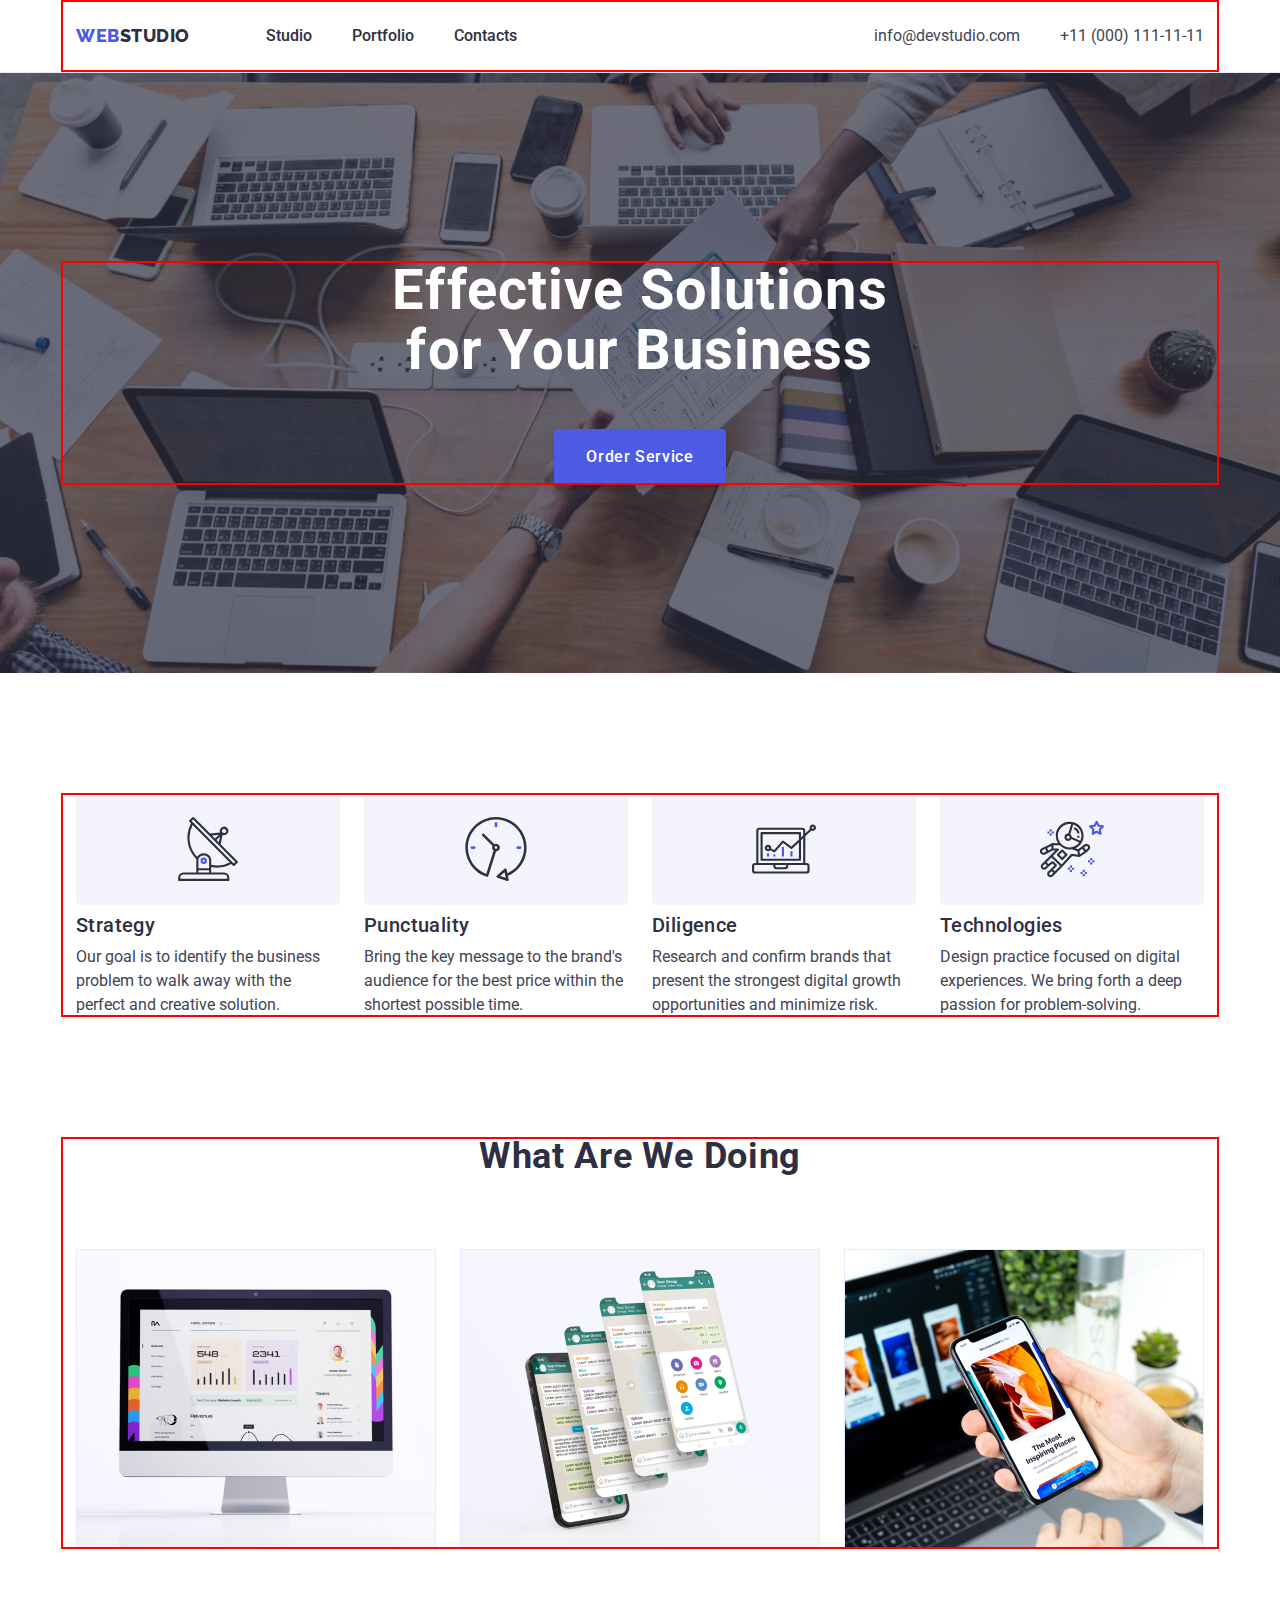
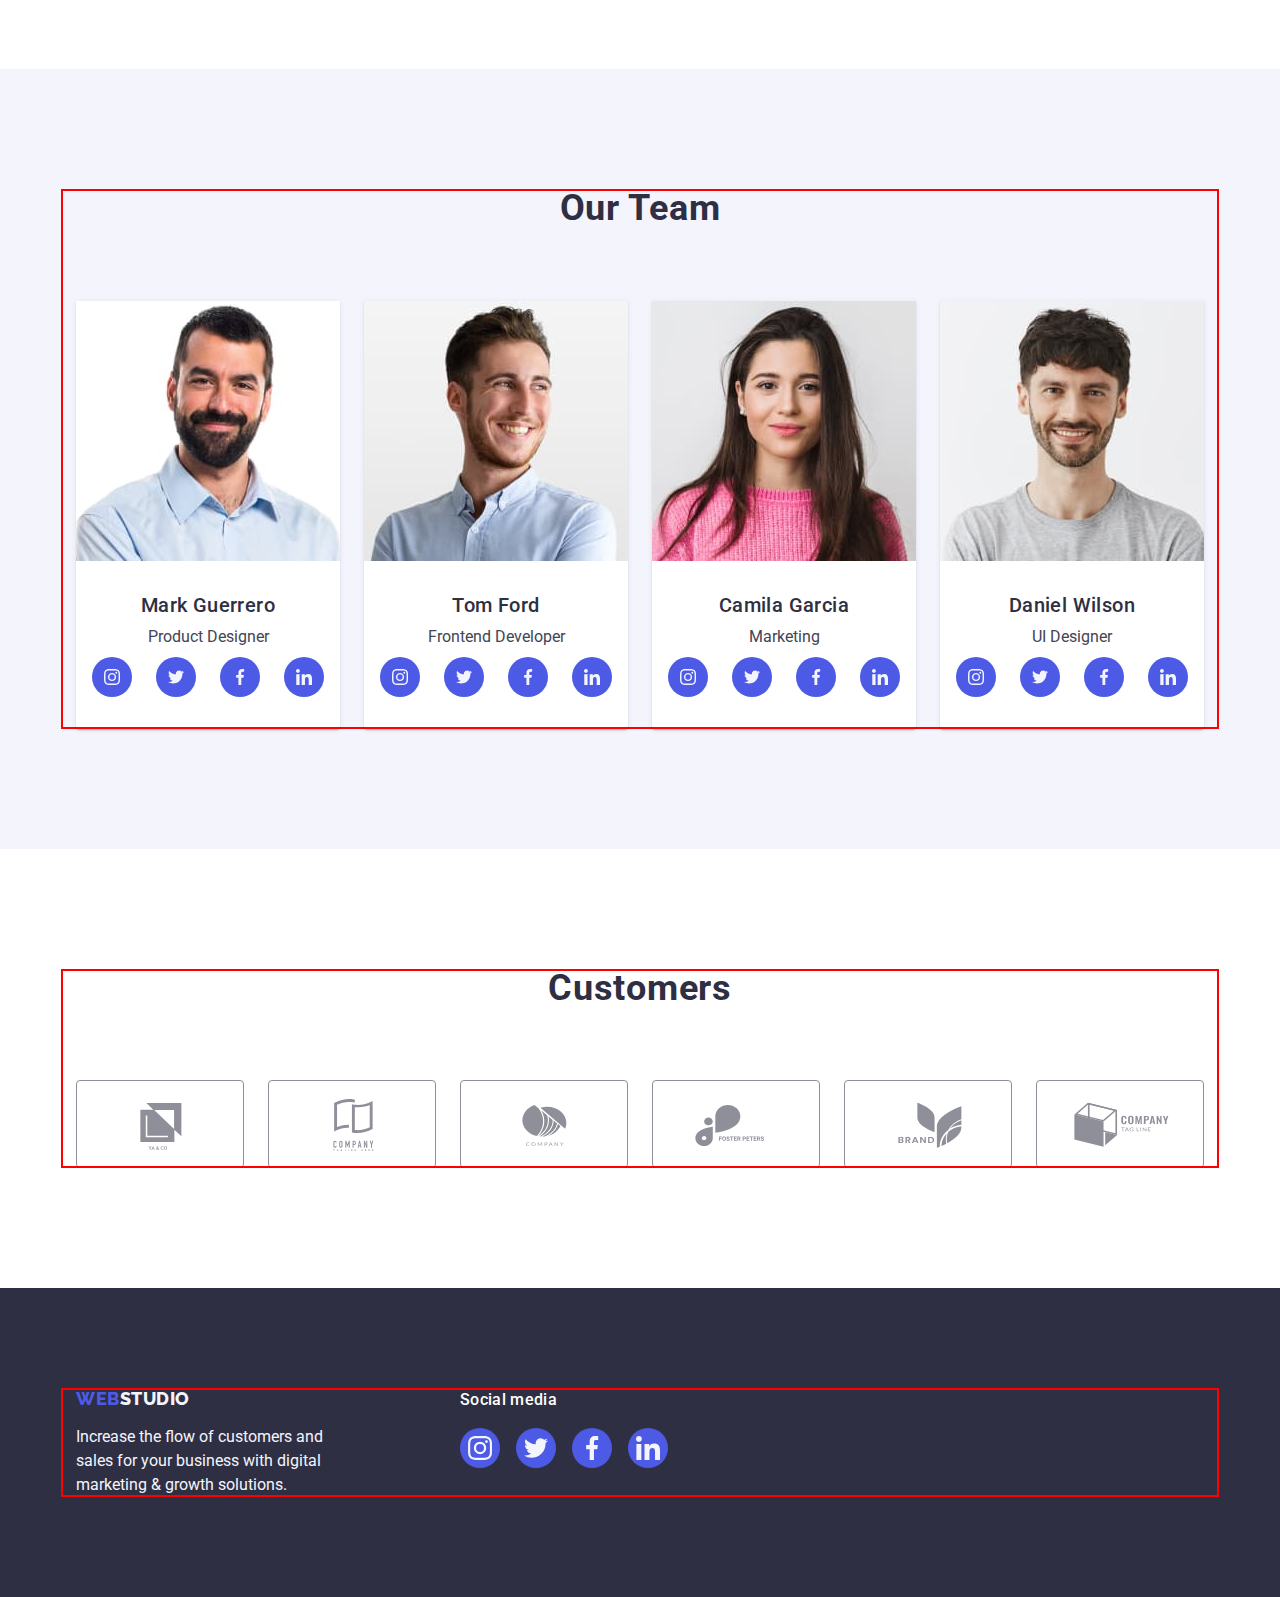
<file: index.html>
<!DOCTYPE html>
<html lang="en">
  <head>
    <meta charset="UTF-8" />
    <meta http-equiv="X-UA-Compatible" content="IE=edge" />
    <meta name="viewport" content="width=device-width, initial-scale=1.0" />
    <title>WebStudio</title>

    <!-- Fonts -->

    <link rel="preconnect" href="https://fonts.googleapis.com" />
    <link rel="preconnect" href="https://fonts.gstatic.com" crossorigin />
    <link
      href="https://fonts.googleapis.com/css2?family=Raleway:wght@800&family=Roboto:wght@400;500;700;900&display=swap"
      rel="stylesheet"
    />

    <!-- Normalize styles -->

    <link
      rel="stylesheet"
      href="https://cdn.jsdelivr.net/npm/modern-normalize@1.1.0/modern-normalize.min.css"
    />

    <!-- Custom styles -->

    <link rel="stylesheet" href="./css/styles.css" />
  </head>
  <body>
    <!-- Header section -->

    <header class="header">
      <div class="header-container container">
        <nav class="header-nav">
          <a class="logo link nav-link" href="./index.html"
            >Web<span class="header-logo link">Studio</span></a
          >
          <ul class="header-list list">
            <li class="header-item">
              <a class="header-link link" href="./index.html">Studio</a>
            </li>
            <li class="header-item">
              <a class="header-link link" href="./portfolio.html">Portfolio</a>
            </li>
            <li class="header-item">
              <a class="header-link link" href="">Contacts</a>
            </li>
          </ul>
        </nav>
        <address class="header-contact">
          <ul class="header-contact-list list">
            <li class="header-contact-item">
              <a
                class="header-contact-link link"
                href="mailto:info@devstudio.com"
                >info@devstudio.com</a
              >
            </li>
            <li class="header-contact-item">
              <a class="header-contact-link link" href="tel:+110001111111"
                >+11 (000) 111-11-11</a
              >
            </li>
          </ul>
        </address>
      </div>
    </header>
    <main>
      <!-- Hero section -->

      <section class="section hero">
        <div class="container">
          <h1 class="hero-heading">Effective Solutions for Your Business</h1>
          <button class="hero-btn" type="button">Order Service</button>
        </div>
      </section>

      <!-- Features section -->

      <section class="section features">
        <div class="container">
          <h2 class="features-title visually-hidden">Features</h2>
          <ul class="features-list list card-set">
            <li class="features-item card-set-item">
              <div class="features-container">
                  <svg class="features-icon" width="64" height="64">
                    <use href="./images/icons.svg#icon-antenna-1"></use>
                  </svg>
              </div>
              <h3 class="features-subtitle">Strategy</h3>
              <p class="features-text">
                Our goal is to identify the business problem to walk away with
                the perfect and creative solution.
              </p>
            </li>

            <li class="features-item card-set-item">
              <div class="features-container">
                  <svg class="features-icon" width="64" height="64">
                    <use href="./images/icons.svg#icon-clock-1"></use>
                  </svg>
              </div>
              <h3 class="features-subtitle">Punctuality</h3>
              <p class="features-text">
                Bring the key message to the brand's audience for the best price
                within the shortest possible time.
              </p>
            </li>

            <li class="features-item card-set-item">
              <div class="features-container">
                  <svg class="features-icon" width="64" height="64">
                    <use href="./images/icons.svg#icon-diagram-1"></use>
                  </svg>
              </div>
              <h3 class="features-subtitle">Diligence</h3>
              <p class="features-text">
                Research and confirm brands that present the strongest digital
                growth opportunities and minimize risk.
              </p>
            </li>

            <li class="features-item card-set-item">
              <div class="features-container">
                  <svg class="features-icon" width="64" height="64">
                    <use href="./images/icons.svg#icon-astronaut-1"></use>
                  </svg>
              </div>
              <h3 class="features-subtitle">Technologies</h3>
              <p class="features-text">
                Design practice focused on digital experiences. We bring forth a
                deep passion for problem-solving.
              </p>
            </li>
          </ul>
        </div>
      </section>

      <!-- Our works -->

      <section class="section works">
        <div class="container">
          <h2 class="works-title title">What are we doing</h2>
          <ul class="works-list list card-set">
            <li class="works-item card-set-item">
              <img
                class="works-img"
                src="./images/Our_works/rectangle71-1.jpg"
                alt="That we are doing"
                width="360"
                height="300"
              />
            </li>
            <li class="works-item card-set-item">
              <img
                class="works-img"
                src="./images/Our_works/rectangle71-2.jpg"
                alt="That we are doing"
                width="360"
                height="300"
              />
            </li>
            <li class="works-item card-set-item">
              <img
                class="works-img"
                src="./images/Our_works/rectangle71-3.jpg"
                alt="That we are doing"
                width="360"
                height="300"
              />
            </li>
          </ul>
        </div>
      </section>

      <!-- Our team -->

      <section class="section team">
        <div class="container team-container">
          <h2 class="team-title title">Our Team</h2>
          <ul class="team-list list card-set">
            <li class="team-item card-set-item">
              <img
                class="team-img"
                src="./images/Our_team/img-1.jpg"
                alt="Man"
                width="264"
                height="260"
              />
              <div class="team-wraper">
                <h3 class="team-subtitle">Mark Guerrero</h3>
                <p class="team-text">Product Designer</p>
                <ul class="socials list">
                  <li class="socials-item">
                    <a
                      class="socials-link link"
                      href="https://instagram.com"
                      target="_blank"
                      rel="noopener noreferrer"
                      aria-label="Instagram icon"
                    >
                      <svg class="socials-icon" width="16" height="16">
                        <use href="./images/icons.svg#icon-instagram-2"></use>
                      </svg>
                    </a>
                  </li>
                  <li class="socials-item">
                    <a
                      class="socials-link link"
                      href="https://twitter.com"
                      target="_blank"
                      rel="noopener noreferrer"
                      aria-label="Twitter icon"
                    >
                      <svg class="socials-icon" width="16" height="16">
                        <use href="./images/icons.svg#icon-twitter-1"></use>
                      </svg>
              
                    </a>
                  </li>
                  <li class="socials-item">
                    <a
                      class="socials-link link"
                      href="https://facebook.com"
                      target="_blank"
                      rel="noopener noreferrer"
                      aria-label="Facebook icon"
                    >
                      <svg class="socials-icon" width="16" height="16">
                        <use href="./images/icons.svg#icon-facebook-1"></use>
                      </svg>
                    </a>
                  </li>
                  <li class="socials-item">
                    <a
                      class="socials-link link"
                      href="https://linkedin.com"
                      target="_blank"
                      rel="noopener noreferrer"
                      aria-label="Linkedin icon"
                    >
                      <svg class="socials-icon" width="16" height="16">
                        <use href="./images/icons.svg#icon-linkedin-1"></use>
                      </svg>
                    </a>
                  </li>
                </ul>
              </div>
            </li>
            <li class="team-item card-set-item">
              <img
                class="team-img"
                src="./images/Our_team/img-2.jpg"
                alt="Man"
                width="264"
                height="260"
              />
              <div class="team-wraper">
                <h3 class="team-subtitle">Tom Ford</h3>
                <p class="team-text">Frontend Developer</p>
                <ul class="socials list">
                  <li class="socials-item">
                    <a
                      class="socials-link link"
                      href="https://instagram.com"
                      target="_blank"
                      rel="noopener noreferrer"
                      aria-label="Instagram icon"
                    >
                      <svg class="socials-icon" width="16" height="16">
                        <use href="./images/icons.svg#icon-instagram-2"></use>
                      </svg>
                    </a>
                  </li>
                  <li class="socials-item">
                    <a
                      class="socials-link link"
                      href="https://twitter.com"
                      target="_blank"
                      rel="noopener noreferrer"
                      aria-label="Twitter icon"
                    >
                      <svg class="socials-icon" width="16" height="16">
                        <use href="./images/icons.svg#icon-twitter-1"></use>
                      </svg>
                    </a>
                  </li>
                  <li class="socials-item">
                    <a
                      class="socials-link link"
                      href="https://facebook.com"
                      target="_blank"
                      rel="noopener noreferrer"
                      aria-label="Facebook icon"
                    >
                      <svg class="socials-icon" width="16" height="16">
                        <use href="./images/icons.svg#icon-facebook-1"></use>
                      </svg>
                    </a>
                  </li>
                  <li class="socials-item">
                    <a
                      class="socials-link link"
                      href="https://linkedin.com"
                      target="_blank"
                      rel="noopener noreferrer"
                      aria-label="Linkedin icon"
                    >
                      <svg class="socials-icon" width="16" height="16">
                        <use href="./images/icons.svg#icon-linkedin-1"></use>
                      </svg>
                    </a>
                  </li>
                </ul>
              </div>
            </li>
            <li class="team-item card-set-item">
              <img
                class="team-img"
                src="./images/Our_team/img-3.jpg"
                alt="Woman"
                width="264"
                height="260"
              />
              <div class="team-wraper">
                <h3 class="team-subtitle">Camila Garcia</h3>
                <p class="team-text">Marketing</p>
                <ul class="socials list">
                  <li class="socials-item">
                    <a
                      class="socials-link link"
                      href="https://instagram.com"
                      target="_blank"
                      rel="noopener noreferrer"
                      aria-label="Instagram icon"
                    >
                      <svg class="socials-icon" width="16" height="16">
                        <use href="./images/icons.svg#icon-instagram-2"></use>
                      </svg>
                    </a>
                  </li>
                  <li class="socials-item">
                    <a
                      class="socials-link link"
                      href="https://twitter.com"
                      target="_blank"
                      rel="noopener noreferrer"
                      aria-label="Twitter icon"
                    >
                      <svg class="socials-icon" width="16" height="16">
                        <use href="./images/icons.svg#icon-twitter-1"></use>
                      </svg>
                    </a>
                  </li>
                  <li class="socials-item">
                    <a
                      class="socials-link link"
                      href="https://facebook.com"
                      target="_blank"
                      rel="noopener noreferrer"
                      aria-label="Facebook icon"
                    >
                      <svg class="socials-icon" width="16" height="16">
                        <use href="./images/icons.svg#icon-facebook-1"></use>
                      </svg>
                    </a>
                  </li>
                  <li class="socials-item">
                    <a
                      class="socials-link link"
                      href="https://linkedin.com"
                      target="_blank"
                      rel="noopener noreferrer"
                      aria-label="Linkedin icon"
                    >
                      <svg class="socials-icon" width="16" height="16">
                        <use href="./images/icons.svg#icon-linkedin-1"></use>
                      </svg>
                    </a>
                  </li>
                </ul>
              </div>
            </li>
            <li class="team-item card-set-item">
              <img
                class="team-img"
                src="./images/Our_team/img-4.jpg"
                alt="Man"
                width="264"
                height="260"
              />
              <div class="team-wraper">
                <h3 class="team-subtitle">Daniel Wilson</h3>
                <p class="team-text">UI Designer</p>
                <ul class="socials list">
                  <li class="socials-item">
                    <a
                      class="socials-link link"
                      href="https://instagram.com"
                      target="_blank"
                      rel="noopener noreferrer"
                      aria-label="Instagram icon"
                    >
                      <svg class="socials-icon" width="16" height="16">
                        <use href="./images/icons.svg#icon-instagram-2"></use>
                      </svg>
                    </a>
                  </li>
                  <li class="socials-item">
                    <a
                      class="socials-link link"
                      href="https://twitter.com"
                      target="_blank"
                      rel="noopener noreferrer"
                      aria-label="Twitter icon"
                    >
                      <svg class="socials-icon" width="16" height="16">
                        <use href="./images/icons.svg#icon-twitter-1"></use>
                      </svg>
                    </a>
                  </li>
                  <li class="socials-item">
                    <a
                      class="socials-link link"
                      href="https://facebook.com"
                      target="_blank"
                      rel="noopener noreferrer"
                      aria-label="Facebook icon"
                    >
                      <svg class="socials-icon" width="16" height="16">
                        <use href="./images/icons.svg#icon-facebook-1"></use>
                      </svg>
                    </a>
                  </li>
                  <li class="socials-item">
                    <a
                      class="socials-link link"
                      href="https://linkedin.com"
                      target="_blank"
                      rel="noopener noreferrer"
                      aria-label="Linkedin icon"
                    >
                      <svg class="socials-icon" width="16" height="16">
                        <use href="./images/icons.svg#icon-linkedin-1"></use>
                      </svg>
                    </a>
                  </li>
                </ul>
              </div>
            </li>
          </ul>
        </div>
      </section>

      <!-- Customers -->

      <section class="section clients">
        <div class="container">
          <h2 class="clients-title title">Customers</h2>
          <ul class="clients-list list">
            <li class="clients-item">
              <a class="clients-link link" href="">
                <svg class="clients-icon" width="104" height="56">
                  <use href="./images/icons.svg#icon-Logo"></use>
                </svg>
              </a>
            </li>
            <li class="clients-item">
              <a class="clients-link link" href="">
                <svg class="clients-icon" width="104" height="56">
                  <use href="./images/icons.svg#icon-Logo2"></use>
                </svg>
              </a>
            </li>
            <li class="clients-item">
              <a class="clients-link link" href="">
                <svg class="clients-icon" width="104" height="56">
                  <use href="./images/icons.svg#icon-Logo3"></use>
                </svg>
              </a>
            </li>
            <li class="clients-item">
              <a class="clients-link link" href="">
                <svg class="clients-icon" width="104" height="56">
                  <use href="./images/icons.svg#icon-Logo4"></use>
                </svg>
              </a>
            </li>
            <li class="clients-item">
              <a class="clients-link link">
                <svg class="clients-icon" width="104" height="56">
                  <use href="./images/icons.svg#icon-Logo5"></use>
                </svg>
              </a>
            </li>
            <li class="clients-item">
              <a class="clients-link link">
                <svg class="clients-icon" width="104" height="56">
                  <use href="./images/icons.svg#icon-Logo6"></use>
                </svg>
              </a>
            </li>
          </ul>
        </div>
      </section>
    </main>

    <!-- Footer section -->

    <footer class="footer">
      <div class="footer-container container">
        <div class="footer-left-side">
          <a class="logo link web-link" href="./index.html"
            >Web<span class="footer-logo link">Studio</span></a
          >
          <p class="footer-text">
            Increase the flow of customers and sales for your business with
            digital marketing & growth solutions.
          </p>
        </div>
        <div class="footer-socials">
          <p class="footer-socials-text">Social media</p>
          <ul class="footer-socials-list socials list">
            <li class="footer-socials-item">
              <a
                class="footer-socials-link link"
                href="https://instagram.com"
                target="_blank"
                rel="noopener noreferrer"
                aria-label="Instagram icon"
              >
                <svg class="footer-socials-icon" width="24" height="24">
                  <use href="./images/icons.svg#icon-instagram-2"></use>
                </svg>
              </a>
            </li>
            <li class="footer-socials-item">
              <a
                class="footer-socials-link link"
                href="https://twitter.com"
                target="_blank"
                rel="noopener noreferrer"
                aria-label="Twitter icon"
              >
                <svg class="footer-socials-icon" width="24" height="24">
                  <use href="./images/icons.svg#icon-twitter-1"></use>
                </svg>
              </a>
            </li>
            <li class="footer-socials-item">
              <a
                class="footer-socials-link link"
                href="https://facebook.com"
                target="_blank"
                rel="noopener noreferrer"
                aria-label="Facebook icon"
              >
                <svg class="footer-socials-icon" width="24" height="24">
                  <use href="./images/icons.svg#icon-facebook-1"></use>
                </svg>
              </a>
            </li>
            <li class="footer-socials-item">
              <a
                class="footer-socials-link link"
                href="https://linkedin.com"
                target="_blank"
                rel="noopener noreferrer"
                aria-label="Linkedin icon"
              >
                <svg class="footer-socials-icon" width="24" height="24">
                  <use href="./images/icons.svg#icon-linkedin-1"></use>
                </svg>
              </a>
            </li>
          </ul>
        </div>
      </div>
    </footer>
  </body>
</html>
</file>
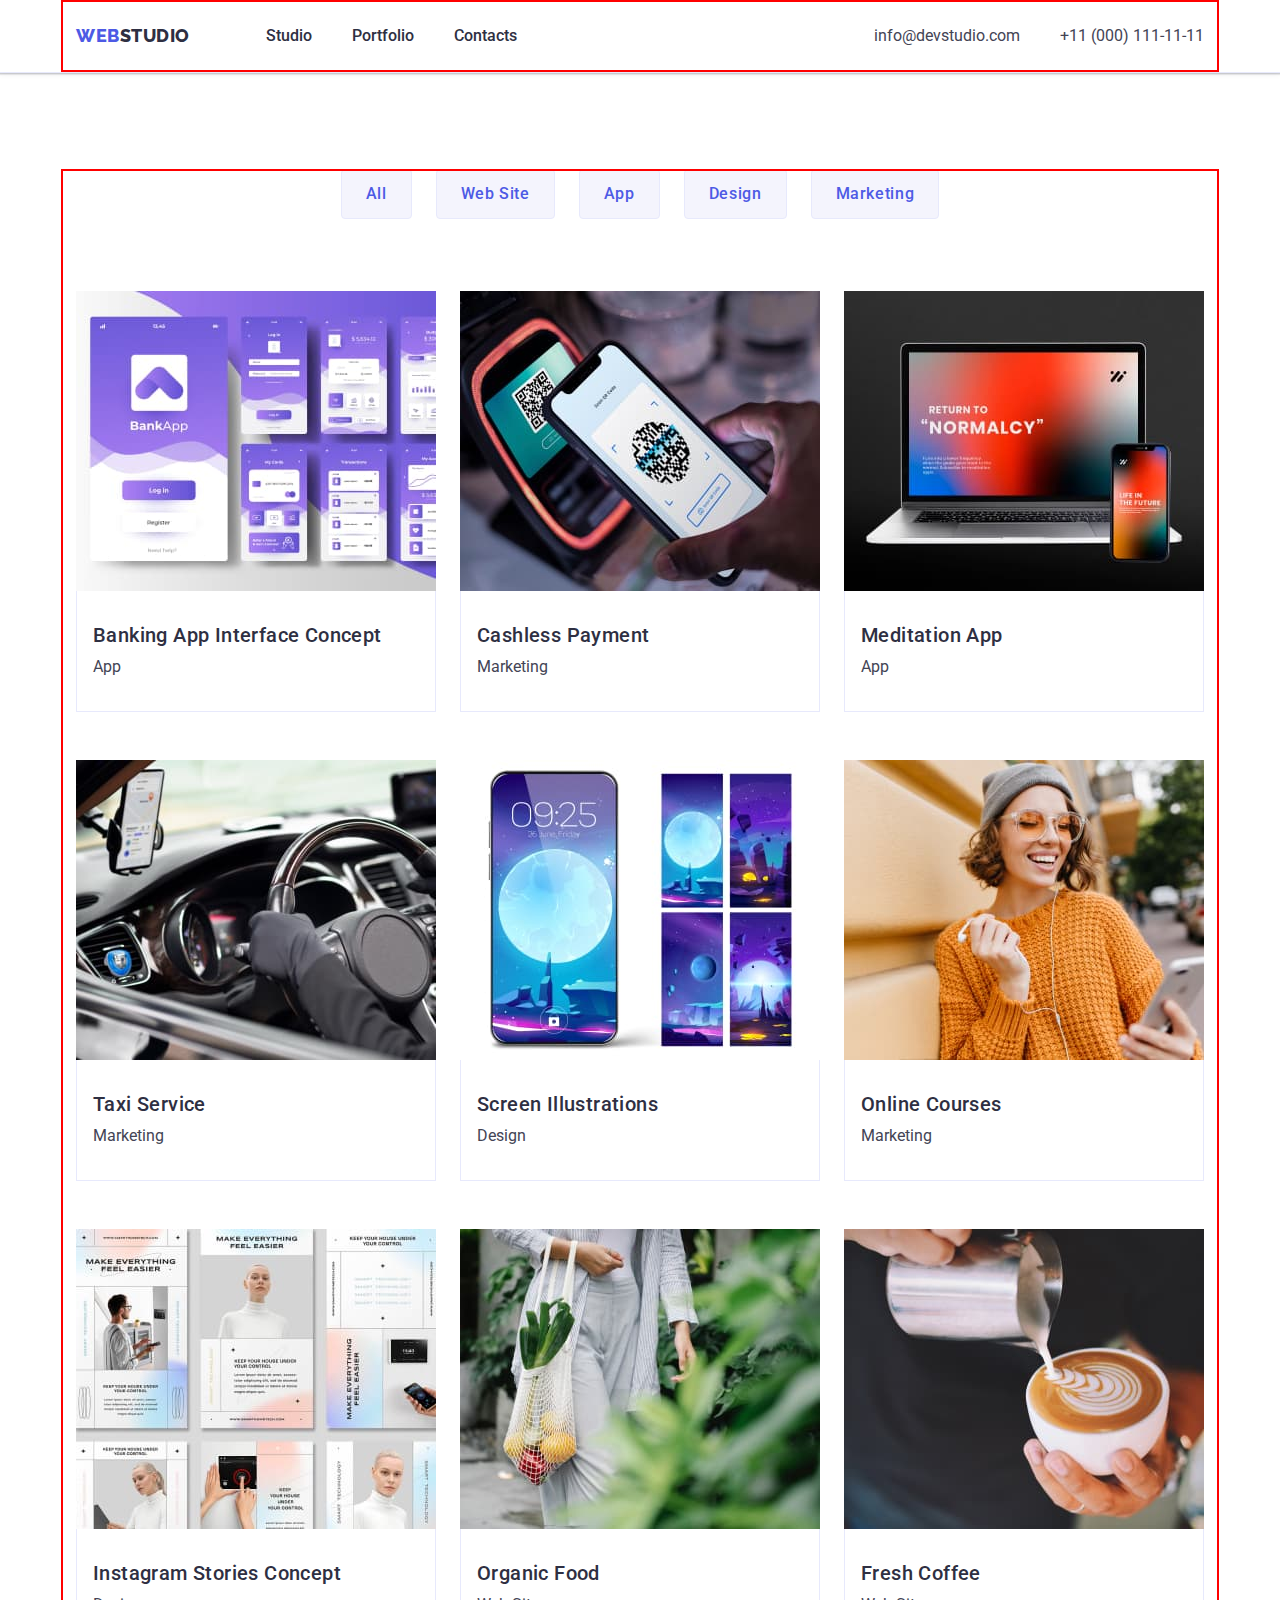
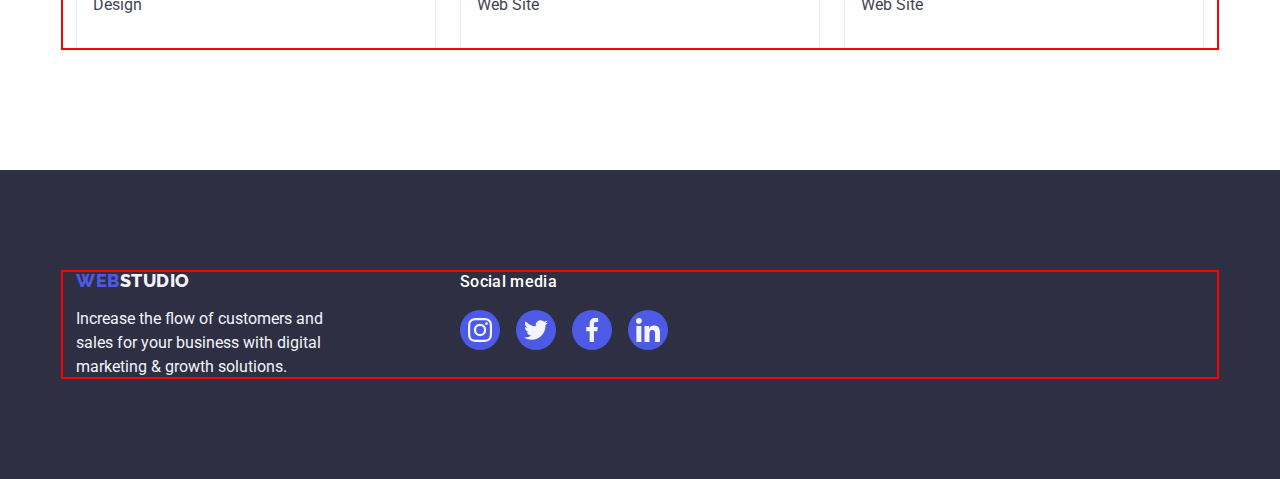
<file: portfolio.html>
<!DOCTYPE html>
<html lang="en">
  <head>
    <meta charset="UTF-8" />
    <meta http-equiv="X-UA-Compatible" content="IE=edge" />
    <meta name="viewport" content="width=device-width, initial-scale=1.0" />
    <title>WebStudio</title>

    <!-- Fonts -->

    <link rel="preconnect" href="https://fonts.googleapis.com" />
    <link rel="preconnect" href="https://fonts.gstatic.com" crossorigin />
    <link
      href="https://fonts.googleapis.com/css2?family=Raleway:wght@800&family=Roboto:wght@400;500;700;900&display=swap"
      rel="stylesheet"
    />

    <!-- Normalize styles -->

    <link
      rel="stylesheet"
      href="https://cdn.jsdelivr.net/npm/modern-normalize@1.1.0/modern-normalize.min.css"
    />

    <!-- Custom styles -->

    <link rel="stylesheet" href="./css/styles.css" />
  </head>

  <body>
    <!-- Header section -->

    <header class="header">
      <div class="header-container container">
        <nav class="header-nav">
          <a class="logo link nav-link" href="./index.html"
            >Web<span class="header-logo logo link">Studio</span></a
          >
          <ul class="header-list list">
            <li class="header-item">
              <a class="header-link link" href="./index.html">Studio</a>
            </li>
            <li class="header-item">
              <a class="header-link link" href="./portfolio.html">Portfolio</a>
            </li>
            <li class="header-item">
              <a class="header-link link" href="">Contacts</a>
            </li>
          </ul>
        </nav>
        <address class="header-contact">
          <ul class="header-contact-list list">
            <li class="header-contact-item">
              <a
                class="header-contact-link link"
                href="mailto:info@devstudio.com"
                >info@devstudio.com</a
              >
            </li>
            <li class="header-contact-item">
              <a class="header-contact-link link" href="tel:+110001111111"
                >+11 (000) 111-11-11</a
              >
            </li>
          </ul>
        </address>
      </div>
    </header>
    <main>
      <!-- Filter section -->

      <section class="section filter-section">
        <div class="container filter-container">
          <h1 class="filter-heading visually-hidden">Filter</h1>
          <ul class="filter-list-btn list">
            <li class="filter-item">
              <button class="filter-btn" type="button">All</button>
            </li>
            <li class="filter-item">
              <button class="filter-btn" type="button">Web Site</button>
            </li>
            <li class="filter-item">
              <button class="filter-btn" type="button">App</button>
            </li>
            <li class="filter-item">
              <button class="filter-btn" type="button">Design</button>
            </li>
            <li class="filter-item">
              <button class="filter-btn" type="button">Marketing</button>
            </li>
          </ul>
          <ul class="filter-list-img list card-set">
            <li class="filter-item-img card-set-item">
              <a class="filter-link link">
                <img
                  class="filter-img"
                  src="./images/Portfolio/img1.jpg"
                  alt="Banking App"
                />
                <div class="filter-wraper">
                  <h2 class="filter-title">Banking App Interface Concept</h2>
                  <p class="filter-text">App</p>
                </div>
              </a>
            </li>
            <li class="filter-item-img card-set-item">
              <a class="filter-link link">
                <img
                  class="filter-img"
                  src="./images/Portfolio/img2.jpg"
                  alt="Cashless Payment"
                />
                <div class="filter-wraper">
                  <h2 class="filter-title">Cashless Payment</h2>
                  <p class="filter-text">Marketing</p>
                </div></a
              >
            </li>
            <li class="filter-item-img card-set-item">
              <a class="filter-link link">
                <img
                  class="filter-img"
                  src="./images/Portfolio/img3.jpg"
                  alt="Meditation App"
                />
                <div class="filter-wraper">
                  <h2 class="filter-title">Meditation App</h2>
                  <p class="filter-text">App</p>
                </div></a
              >
            </li>
            <li class="filter-item-img card-set-item">
              <a class="filter-link link">
                <img
                  class="filter-img"
                  src="./images/Portfolio/img4.jpg"
                  alt="Taxi Service"
                />
                <div class="filter-wraper">
                  <h2 class="filter-title">Taxi Service</h2>
                  <p class="filter-text">Marketing</p>
                </div></a
              >
            </li>
            <li class="filter-item-img card-set-item">
              <a class="filter-link link">
                <img
                  class="filter-img"
                  src="./images/Portfolio/img5.jpg"
                  alt="Screen Illustrations"
                />
                <div class="filter-wraper">
                  <h2 class="filter-title">Screen Illustrations</h2>
                  <p class="filter-text">Design</p>
                </div></a
              >
            </li>
            <li class="filter-item-img card-set-item">
              <a class="filter-link link">
                <img
                  class="filter-img"
                  src="./images/Portfolio/img6.jpg"
                  alt="Online Courses"
                />
                <div class="filter-wraper">
                  <h2 class="filter-title">Online Courses</h2>
                  <p class="filter-text">Marketing</p>
                </div></a
              >
            </li>
            <li class="filter-item-img card-set-item">
              <a class="filter-link link">
                <img
                  class="filter-img"
                  src="./images/Portfolio/img7.jpg"
                  alt="Instagram Stories Concept"
                />
                <div class="filter-wraper">
                  <h2 class="filter-title">Instagram Stories Concept</h2>
                  <p class="filter-text">Design</p>
                </div></a
              >
            </li>
            <li class="filter-item-img card-set-item">
              <a class="filter-link link">
                <img
                  class="filter-img"
                  src="./images/Portfolio/img8.jpg"
                  alt="Organic Food"
                />
                <div class="filter-wraper">
                  <h2 class="filter-title">Organic Food</h2>
                  <p class="filter-text">Web Site</p>
                </div></a
              >
            </li>
            <li class="filter-item-img card-set-item">
              <a class="filter-link link">
                <img
                  class="filter-img"
                  src="./images/Portfolio/img9.jpg"
                  alt="Fresh Coffee"
                />
                <div class="filter-wraper">
                  <h2 class="filter-title">Fresh Coffee</h2>
                  <p class="filter-text">Web Site</p>
                </div></a
              >
            </li>
          </ul>
        </div>
      </section>
    </main>

    <!-- Footer section -->

    <footer class="footer">
      <div class="footer-container container">
        <div class="footer-left-side">
          <a class="logo link web-link" href="./index.html"
            >Web<span class="footer-logo link">Studio</span></a
          >
          <p class="footer-text">
            Increase the flow of customers and sales for your business with
            digital marketing & growth solutions.
          </p>
        </div>
        <div class="footer-socials">
          <p class="footer-socials-text">Social media</p>
          <ul class="footer-socials-list socials list">
            <li class="footer-socials-item">
              <a
                class="footer-socials-link link"
                href="https://instagram.com"
                target="_blank"
                rel="noopener noreferrer"
                aria-label="Instagram icon"
              >
                <svg class="footer-socials-icon" width="24" height="24">
                  <use href="./images/icons.svg#icon-instagram-2"></use>
                </svg>
              </a>
            </li>
            <li class="footer-socials-item">
              <a
                class="footer-socials-link link"
                href="https://twitter.com"
                target="_blank"
                rel="noopener noreferrer"
                aria-label="Twitter icon"
              >
                <svg class="footer-socials-icon" width="24" height="24">
                  <use href="./images/icons.svg#icon-twitter-1"></use>
                </svg>
              </a>
            </li>
            <li class="footer-socials-item">
              <a
                class="footer-socials-link link"
                href="https://facebook.com"
                target="_blank"
                rel="noopener noreferrer"
                aria-label="Facebook icon"
              >
                <svg class="footer-socials-icon" width="24" height="24">
                  <use href="./images/icons.svg#icon-facebook-1"></use>
                </svg>
              </a>
            </li>
            <li class="footer-socials-item">
              <a
                class="footer-socials-link link"
                href="https://linkedin.com"
                target="_blank"
                rel="noopener noreferrer"
                aria-label="Linkedin icon"
              >
                <svg class="footer-socials-icon" width="24" height="24">
                  <use href="./images/icons.svg#icon-linkedin-1"></use>
                </svg>
              </a>
            </li>
          </ul>
        </div>
      </div>
    </footer>
  </body>
</html>
</file>
<file: css/styles.css>
:root {
  /* Fonts */
  --primary-font: Roboto, sans-serif;
  --secondary-font: Raleway, sans-serif;
  /* Text colors */
  --main-tx-cl: #434455;
  --iris-tx-cl: #4d5ae5;
  --navy-blue-tx-cl: #2e2f42;
  --accent-tx-cl: #404bbf;
  --white-tx-cl: #ffffff;
  --cloud-tx-cl: #f4f4fd;
  --light-slate: #8e8f99;
  /* Bg colors */
  --dark-bg-cl: #2e2f42;
  --main-bg-cl: #ffffff;
  --iris-bg-cl: #4d5ae5;
  --ocean-bg-cl: #404bbf;
  --light-bg-cl: #f4f4fd;
  --success-bg-cl: #31d0aa;
  /* Others */
  --indent: 24px;
  --items: 4;
  --backing: 8px;
  --titlebacking: 72px;
}

/* Base styles */
body {
  color: var(--main-tx-cl);
  background-color: var(--main-bg-cl);
  font-family: var(--primary-font);
  font-size: 16px;
  line-height: 1.5;
}

.logo {
  font-family: var(--secondary-font);
  font-size: 18px;
  font-weight: 800;
  line-height: 1.17;
  letter-spacing: 0.03em;
  color: var(--iris-tx-cl);
  text-transform: uppercase;
}
.title {
  color: var(--navy-blue-tx-cl);
  font-size: 36px;
  line-height: 1.11;
  text-align: center;
  text-transform: capitalize;
  letter-spacing: 0.02em;
  margin-bottom: var(--titlebacking);
}
.section {
  padding-bottom: 120px;
  padding-top: 120px;
}
.visually-hidden {
  position: absolute;
  width: 1px;
  height: 1px;
  margin: -1px;
  border: 0;
  padding: 0;

  white-space: nowrap;
  clip-path: inset(100%);
  clip: rect(0 0 0 0);
  overflow: hidden;
}
/* Card set */
.card-set {
  display: flex;
  flex-wrap: wrap;
  gap: var(--indent);
}
.card-set-item {
  width: calc((100% - var(--indent) * (var(--items) - 1)) / var(--items));
}

/* reset start */
.link {
  text-decoration: none;
}
.list {
  margin: 0;
  padding: 0;
  list-style: none;
}
h1,
h2,
h3,
h4,
h5,
h6,
p {
  margin: 0;
}
img {
  display: block;
  max-width: 100%;
  height: auto;
}
button {
  font-family: inherit;
  color: currentColor;
  cursor: pointer;
}
/* reset end */

.container {
  width: 1158px;
  margin-left: auto;
  margin-right: auto;
  padding-left: 15px;
  padding-right: 15px;

  outline: 2px solid red;
  outline-offset: -2px;
}

/* Header section */
.header {
  box-shadow: 0px 2px 1px rgba(46, 47, 66, 0.08),
    0px 1px 1px rgba(46, 47, 66, 0.16), 0px 1px 6px rgba(46, 47, 66, 0.08);
  border-bottom: 1px solid #e7e9fc;
}
.header-container {
  display: flex;
  align-items: center;
}
.header-nav {
  display: flex;
  align-items: center;
  margin-right: auto;
}
.nav-link {
  margin-right: 76px;
}

.header-logo {
  color: var(--navy-blue-tx-cl);
}

.header-list {
  display: flex;
  align-items: center;
  gap: 40px;
}
.header-item {
}
.header-link {
  font-weight: 500;
  color: var(--navy-blue-tx-cl);
  padding: 24px 0;
}
.header-link:hover,
.header-link:focus {
  color: var(--accent-tx-cl);
}
.header-contact {
  display: block;
  padding-top: 24px;
  padding-bottom: 24px;
  font-style: normal;
}

.header-contact-list {
  display: flex;
  align-items: center;
  gap: 40px;
}
.header-contact-link {
  color: inherit;
}
.header-contact-link:hover,
.header-contact-link:focus {
  color: var(--accent-tx-cl);
}
/* Hero section */

.hero {
  max-width: 1440px;
  background-color: var(--dark-bg-cl);
  background-image: linear-gradient(
      rgba(46, 47, 66, 0.7),
      rgba(46, 47, 66, 0.7)
    ),
    url(../images/Hero/people-office.jpg);
  background-repeat: no-repeat;
  background-position: center;
  background-size: cover;
  color: var(--white-tx-cl);
  padding-top: 188px;
  padding-bottom: 188px;
  margin-right: auto;
  margin-left: auto;
}

.hero-heading {
  font-size: 56px;
  line-height: 1.07;
  text-align: center;
  letter-spacing: 0.02em;
  max-width: 496px;
  margin-left: auto;
  margin-right: auto;
  margin-bottom: 48px;
}

.hero-btn {
  display: block;
  margin-left: auto;
  margin-right: auto;
  background-color: var(--iris-bg-cl);
  box-shadow: 0px 4px 4px rgba(0, 0, 0, 0.15);
  border-radius: 4px;
  font-family: Roboto, sans-serif;
  font-size: 16px;
  font-weight: 500;
  line-height: 1.5;
  letter-spacing: 0.04em;
  color: var(--white-tx-cl);
  min-width: 169px;
  height: 56px;
  padding: 16px 32px;
  border: none;
  border-radius: 4px;
}
.hero-btn:hover,
.hero-btn:focus {
  background-color: var(--ocean-bg-cl);
}
/* Features section */

.features {
  padding: 120px 0;
}

.features-title {
}

.features-list {
}
.features-container {
  display: flex;
  justify-content: center;
  align-items: center;
  width: 264px;
  height: 112px;
  background: var(--light-bg-cl);
  border-radius: 4px;
  margin-bottom: var(--backing);
}

.features-item {
}
/* .features-link {
  display: flex;
  align-items: center;
  justify-content: center;
  width: 264px;
  height: 112px;
  background: var(--light-bg-cl);
  border-radius: 4px;
} */

.features-icon {
}

.features-subtitle {
  font-size: 20px;
  font-weight: 500;
  line-height: 1.2;
  letter-spacing: 0.02em;
  color: var(--navy-blue-tx-cl);
  margin-bottom: var(--backing);
}

.features-text {
  color: var(--main-tx-cl);
}

/* Our works */

.works {
  padding-top: 0;
}

.works-title {
}

.works-list {
  --items: 3;
}

.list {
}

.works-item {
}

.works-img {
}

/* Our team */

.team {
  background-color: var(--light-bg-cl);
}
.team-container {}
  

.team-title {
}

.team-list {
}

.team-item {
  background-color: var(--main-bg-cl);
  box-shadow: 0px 1px 6px rgba(46, 47, 66, 0.08), 
  0px 1px 1px rgba(46, 47, 66, 0.16), 0px 2px 1px rgba(46, 47, 66, 0.08); 
  border-radius: 0px 0px 4px 4px;
}
.team-img {
}
.team-wraper {
  padding: 32px 0; 
  border-radius: 0px 0px 4px 4px;
}
.team-subtitle {
  font-size: 20px;
  font-weight: 500;
  line-height: 1.2;
  text-align: center;
  letter-spacing: 0.02em;
  color: var(--navy-blue-tx-cl);
  text-transform: capitalize;
  margin-bottom: var(--backing);
}

.team-text {
  margin-top: var(--backing);
  color: var(--main-tx-cl);
  text-align: center;
  margin-bottom: var(--backing);
}
/* Socials*/
.socials {
  display: flex;
  justify-content: center;
  gap: 24px;
}

.socials-item {
}

.socials-link {
  display: flex;
  justify-content: center;
  align-items: center;
  width: 40px;
  height: 40px;
  background-color: var(--iris-bg-cl);
  border-radius: 50%;
}
.socials-link:hover,
.socials-link:focus {
  background-color: var(--ocean-bg-cl);
}

.socials-icon { 
  fill: var(--cloud-tx-cl);
}

/* Customers*/

.clients {
}

.clients-title {
  line-height: 1.1;
}

.clients-list {
  display: flex;
  justify-content: center;
  gap: 24px;
}

.clients-item {
}

.clients-link {
  display: flex;
  justify-content: center;
  align-items: center;
  width: 168px;
  height: 88px;
  border: 1px solid #8e8f99;
  border-radius: 4px;
  color: var(--light-slate);
}
.clients-link:hover,
.clients-link:focus {
  color: var(--ocean-bg-cl);
  border-color: var(--ocean-bg-cl);
} 
.clients-icon {
  fill: currentColor;
}

/* Filter section*/

.filter-section {
  padding-top: 96px;
}
.filter-container {
  padding: 0 15px;
  border-top: none;
}

.filter-heading {
}

.filter-list-btn {
  display: flex;
  gap: var(--indent);
  justify-content: center;
  min-width: 586px;
  margin-bottom: 72px;
}

.filter-item {
}

.filter-btn {
  display: block;
  font-family: Roboto, sans-serif;
  font-size: 16px;
  line-height: 1.5;
  background-color: var(--light-bg-cl);
  color: var(--iris-tx-cl);
  font-weight: 500;
  letter-spacing: 0.04em;
  text-align: center;
  padding: 12px 24px;
  border: 1px solid #e7e9fc;
  border-radius: 4px;
}
.filter-btn:hover,
.filter-btn:focus {
  background-color: var(--ocean-bg-cl);
  color: var(--white-tx-cl);
  border: 1px solid transparent;
  box-shadow: 0px 3px 1px rgba(0, 0, 0, 0.1), 0px 2px 1px rgba(0, 0, 0, 0.08),
    0px 2px 2px rgba(0, 0, 0, 0.12);
}

.filter-list-img {
  --items: 3;
  row-gap: 48px;
  column-gap: 24px;
}
.filter-item-img {
  
}
.filter-link {
  display: block;
}
.filter-link:hover,
.filter-link:focus {
  box-shadow: 0px 1px 6px rgba(46, 47, 66, 0.08),
    0px 1px 1px rgba(46, 47, 66, 0.16), 0px 2px 1px rgba(46, 47, 66, 0.08);
}
.filter-img {
}
.filter-wraper {
  border: 1px solid #e7e9fc;
  padding: 32px 16px;
  border-top: none;
}

.filter-title {
  color: var(--navy-blue-tx-cl);
  font-size: 20px;
  font-weight: 500;
  line-height: 1.2;
  letter-spacing: 0.02em;
  margin-bottom: var(--backing);
}

/* Footer section */

.footer {
  background-color: var(--dark-bg-cl);
  padding-top: 100px;
  padding-bottom: 100px;
}
.footer-container {
  display: flex;
  align-items: baseline;
}
.footer-left-side {
  margin-right: 120px;
}
.web-link {
  display: inline-block;
  margin-bottom: 16px;
}
.footer-logo {
  color: var(--cloud-tx-cl);
}
.footer-text {
  color: var(--cloud-tx-cl);
  width: 264px;
}
.footer-socials-text {
  font-family: var(--primary-font);
  font-style: normal;
  font-weight: 500;
  font-size: 16px;
  line-height: 1.5;
  letter-spacing: 0.02em;
  color: var(--white-tx-cl);
  margin-bottom: 16px;
}
.footer-socials-list {
  gap: 16px;
}
.footer-socials-link {
  display: flex;
  justify-content: center;
  align-items: center;
  width: 40px;
  height: 40px;
  background-color: var(--iris-bg-cl);
  border-radius: 50%;
}
.footer-socials-link:hover,
.footer-socials-link:focus {
  background-color: var(--success-bg-cl);
}
.footer-socials-icon {
  fill: var(--cloud-tx-cl);
}
</file>
